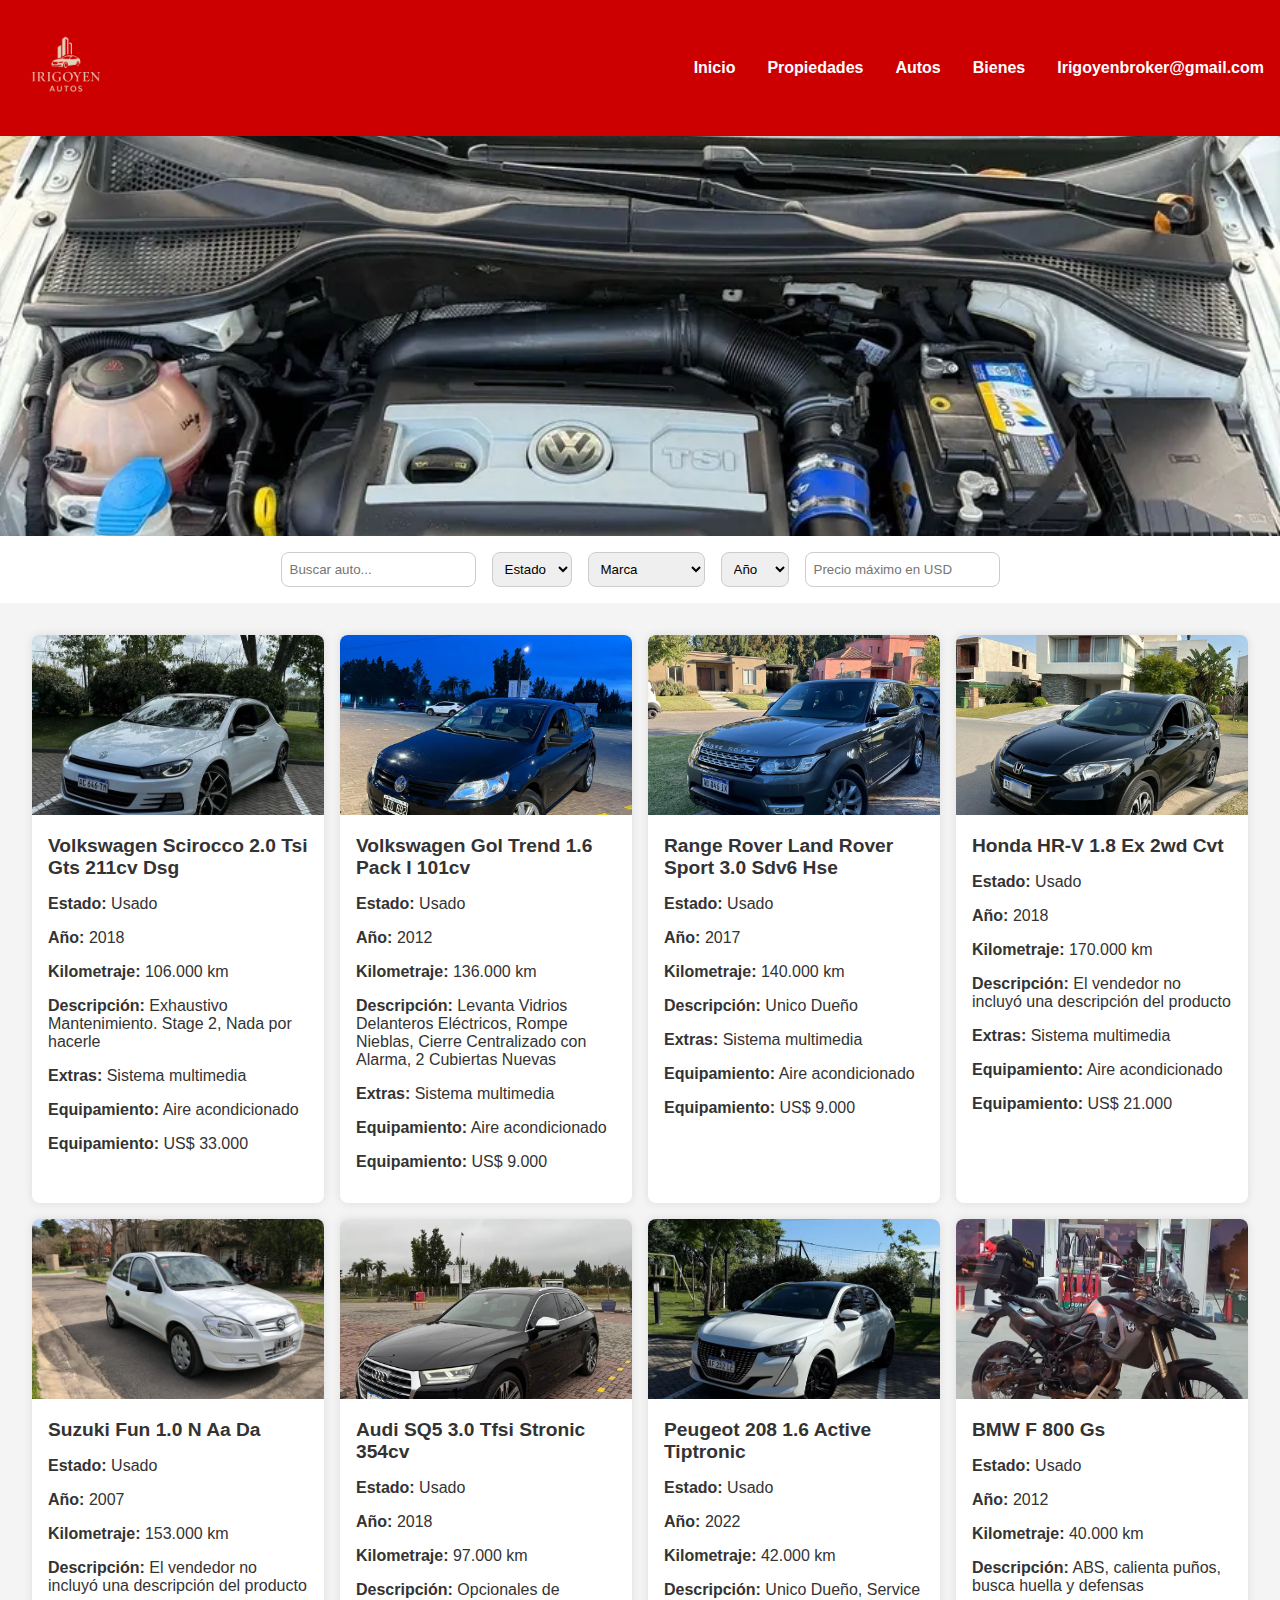
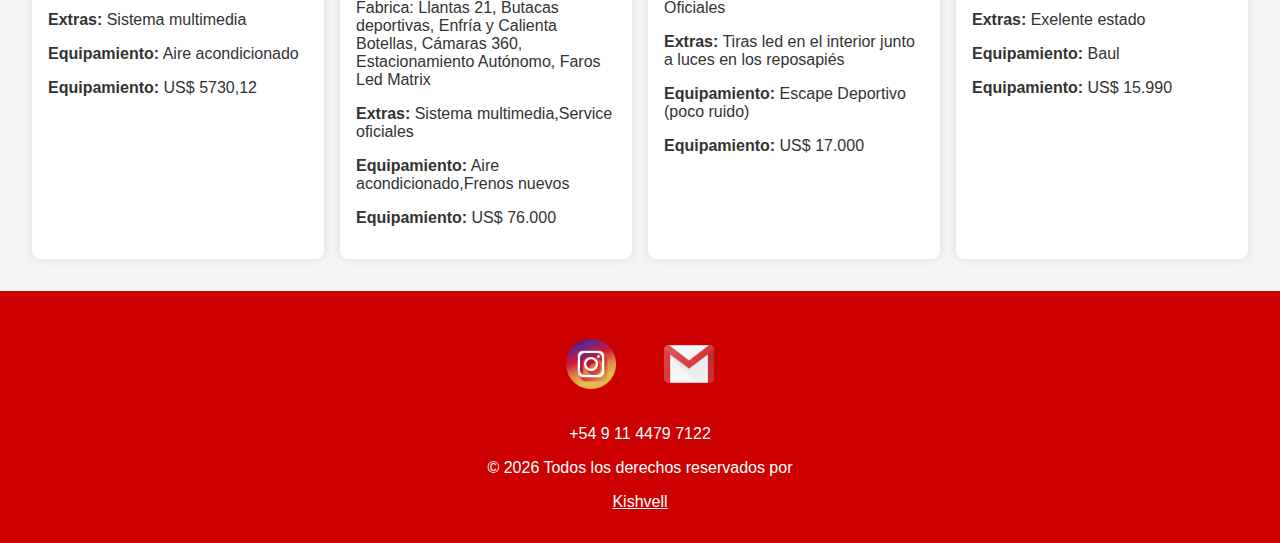
<file: Autos/Autos.html>
<!DOCTYPE html>
<html lang="es">
<head>
  <meta charset="UTF-8" />
  <meta name="viewport" content="width=device-width, initial-scale=1.0" />
  <title>Listado de Autos</title>
  <link rel="icon" type="image/png" href="./favicon/Icono-removebg-preview.png">
  <link rel="stylesheet" href="./styles/style.css" />
  <script src="./scripts/script.js" defer></script>
</head>
<body>
  <header>
    <a href="#"><img src="./img/Sin Fondo.png" alt="Logo Autos"></a>
    <nav>
      <ul>
        <li><a href="https://kishvell.github.io/Irigoyen/Inicio/index.html">Inicio</a></li>
        <li><a href="https://kishvell.github.io/Irigoyen/Propiedades/Propiedades.html">Propiedades</a></li>
        <li><a href="#">Autos</a></li>
        <li><a href="https://kishvell.github.io/Irigoyen/Bienes/Bienes.html">Bienes</a></li>
        <li><a href="#contacto">Irigoyenbroker@gmail.com</a></li>
      </ul>
    </nav>
  </header>

  <div class="hero-slider">
    <div class="slide active" style="background-image: url('./img/MotorA.webp');"></div>
    <div class="slide" style="background-image: url('./img/MotorB.webp');"></div>
    <div class="slide" style="background-image: url('./img/MotorC.webp');"></div>
  </div>

  <section class="buscador-container">
    <input type="text" id="buscador" placeholder="Buscar auto..." />
    <select id="estado">
      <option value="">Estado</option>
      <option value="nuevo">Nuevo</option>
      <option value="usado">Usado</option>
    </select>
    <select id="marca">
      <option value="">Marca</option>
      <option value="Volkswagen">Volkswagen</option>
      <option value="Range Rover">Range Rover</option>
      <option value="Honda">Honda</option>
      <option value="Suzuki">Suzuki</option>
      <option value="Audi">Audi</option>
      <option value="Peugeot">Peugeot</option>
      <option value="BMW">BMW</option>
    </select>
    <select id="año">
      <option value="">Año</option>
      <option value="2023">2023</option>
      <option value="2022">2022</option>
      <option value="2021">2021</option>
      <option value="2020">2020</option>
      <option value="2019">2019</option>
      <option value="2018">2018</option>
      <option value="2017">2017</option>
      <option value="2016">2016</option>
      <option value="2015">2015</option>
      <option value="2014">2014</option>
      <option value="2013">2013</option>
      <option value="2012">2012</option>
      <option value="2011">2011</option>
      <option value="2010">2010</option>
      <option value="2009">2009</option>
      <option value="2008">2008</option>
      <option value="2007">2007</option>
      <option value="2006">2006</option>
      <option value="2004">2004</option>
      <option value="2005">2005</option>
      <option value="2004">2004</option>
      <option value="2003">2003</option>
    </select>
    <input type="number" id="precio" placeholder="Precio máximo en USD" />
  </section>

  <main>
    <section id="autos" class="autos-container"></section>
  </main>

  <footer>
    <div class="contacto" id="contacto">
      <a href="https://www.instagram.com/auto_listing/" target="_blank" title="Instagram">
        <img src="img/INSTAGRAM.png" alt="Instagram" />
      </a>
      <a href="mailto:contacto@autos.com" title="Gmail">
        <img src="img/GMAIL.png" alt="Gmail" />
      </a>
    </div>
    <p>+54 9 11 4479 7122</p>
    <p>&copy; <span id="copyrightYear"></span> Todos los derechos reservados por</p>
    <p><a href="https://github.com/Kishvell">Kishvell</a></p>
  </footer>  
</body>
</html>
</file>
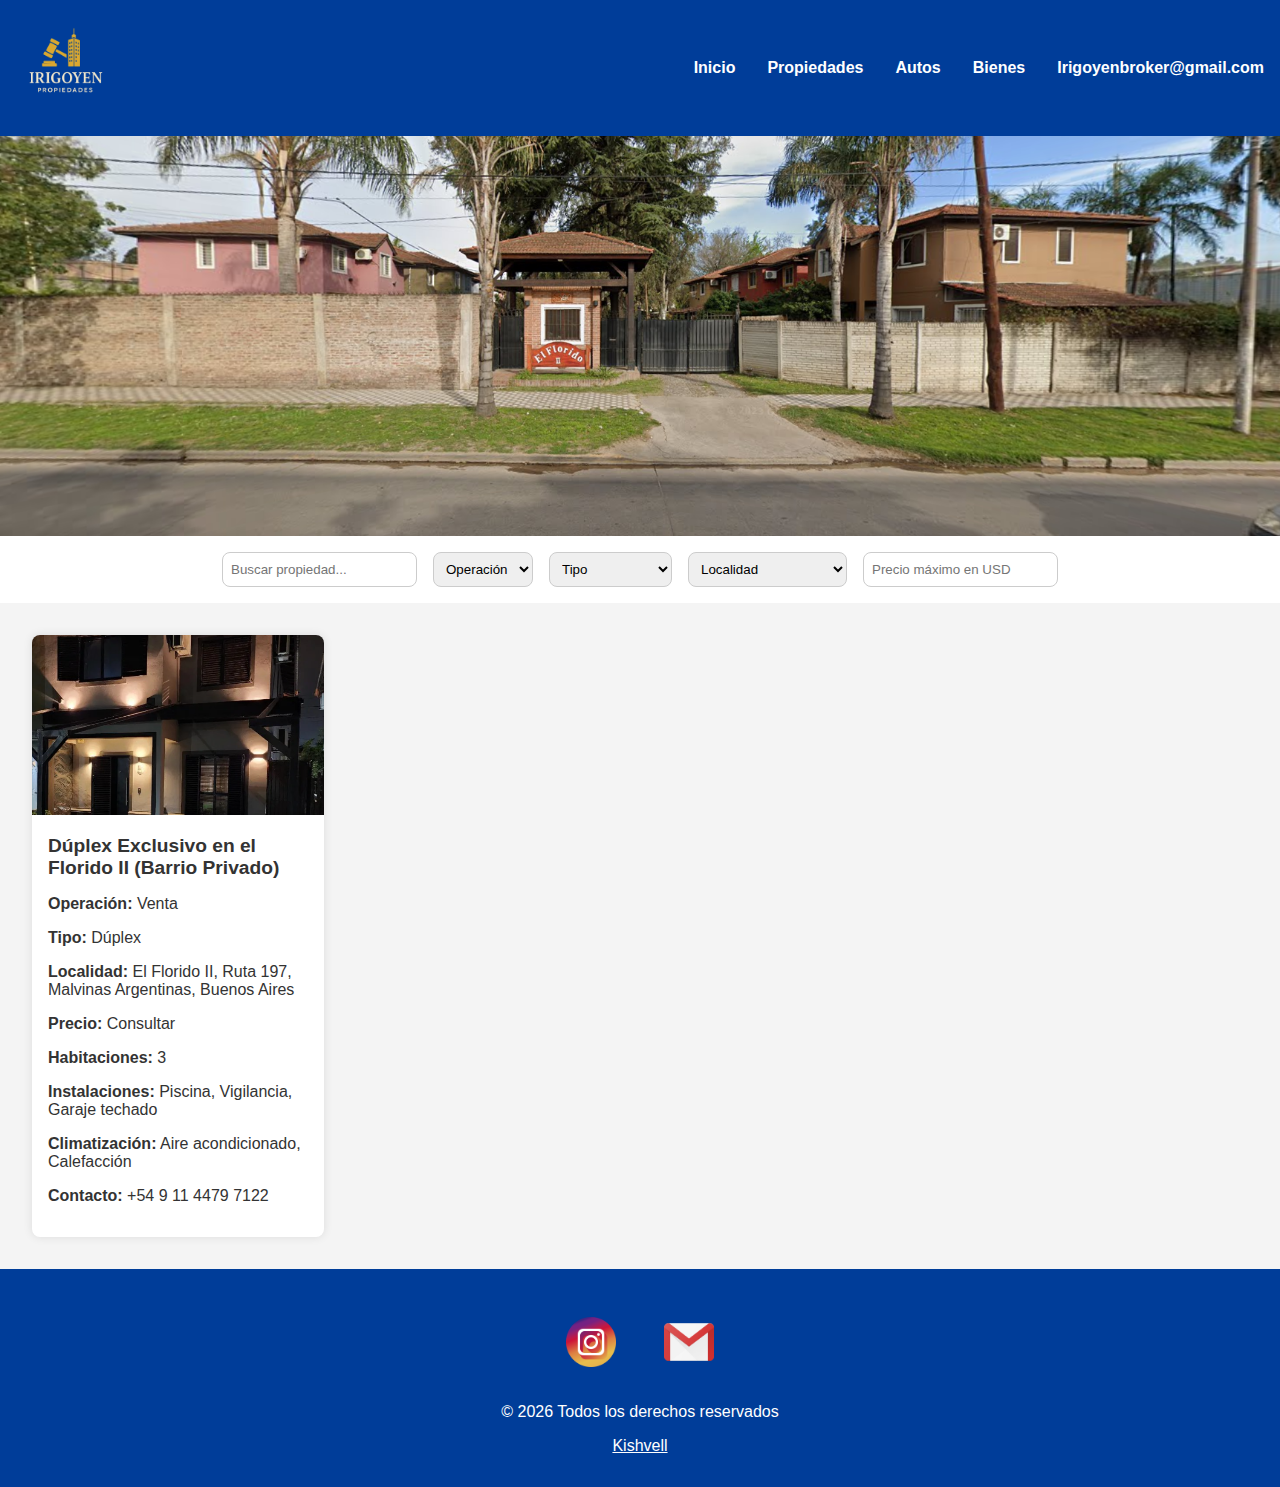
<file: Propiedades/Propiedades.html>
<!DOCTYPE html>
<html lang="es">
<head>
  <meta charset="UTF-8" />
  <meta name="viewport" content="width=device-width, initial-scale=1.0" />
  <title>Irigoyen Propiedades</title>
  <link rel="icon" type="image/png" href="./favicon/Icono Propiedades.png">
  <link rel="stylesheet" href="./styles/style.css" />
  <script src="./scripts/script.js" defer></script>
</head>
<body>
  <header>
    <a href="#"><img src="./img/Sin fondo.png" alt="Logo Irigoyen"></a>
    <nav>
      <ul>
        <li><a href="https://kishvell.github.io/Irigoyen/Inicio/index.html">Inicio</a></li>
        <li><a href="#">Propiedades</a></li>
        <li><a href="https://kishvell.github.io/Irigoyen/Autos/Autos.html">Autos</a></li>
        <li><a href="https://kishvell.github.io/Irigoyen/Bienes/Bienes.html">Bienes</a></li>
        <li><a href="#contacto">Irigoyenbroker@gmail.com</a></li>
      </ul>
    </nav>
  </header>

  <div class="hero-slider">
    <div class="slide active" style="background-image: url('./img/FloridoII.png');"></div>
    <iframe class="slide" src="https://www.google.com/maps/embed?pb=!1m18!1m12!1m3!1d1337.4474327187766!2d-58.69695313993742!3d-34.48975816950486!2m3!1f0!2f0!3f0!3m2!1i1024!2i768!4f13.1!3m3!1m2!1s0x95bca2de7ae7bc87%3A0xfc2cf46e423dad8d!2sAv.%20del%20Sesquicentenario%2060%2C%20B1613%20Los%20Polvorines%2C%20Provincia%20de%20Buenos%20Aires!5e0!3m2!1ses!2sar!4v1746810526429!5m2!1ses!2sar" width="600" height="450" style="border:0;" allowfullscreen="" loading="lazy" referrerpolicy="no-referrer-when-downgrade"></iframe>
    <div class="slide" style="background-image: url('./img/FloridoII.png');"></div>
  </div>

  <section class="buscador-container">
    <input type="text" id="buscador" placeholder="Buscar propiedad..." />
    <select id="operacion">
      <option value="">Operación</option>
      <option value="venta">Venta</option>
      <option value="alquiler">Alquiler</option>
    </select>
    <select id="tipo">
      <option value="">Tipo</option>
      <option value="departamento">Departamento</option>
      <option value="casa">Casa</option>
    </select>
    <select id="localidad">
      <option value="">Localidad</option>
      <option value="Malvinas Argentinas">Malvinas Argentinas</option>
    </select>
    <input type="number" id="precio" placeholder="Precio máximo en USD" />
  </section>

  <main>
    <section id="propiedades" class="propiedades-container"></section>
  </main>

  <footer>
    <div class="contacto" id="contacto">
      <a href="https://www.instagram.com/irigoyenbroker/" target="_blank" title="Instagram">
        <img src="img/INSTAGRAM.png" alt="Instagram" />
      </a>
      <a href="mailto:Irigoyenbroker@gmail.com" title="Gmail">
        <img src="img/GMAIL.png" alt="Gmail" />
      </a>
    </div>
    <p>&copy; <span id="copyrightYear"></span> Todos los derechos reservados</p>
    <p><a href="https://github.com/Kishvell">Kishvell</a></p>
  </footer>  
</body>
</html>
</file>
<file: Autos/styles/style.css>
body {
  margin: 0;
  font-family: 'Arial', sans-serif;
  background-color: #f4f4f4;
  color: #333;
  overflow-x: hidden;
}

/* Header */
header {
  background-color: rgb(204, 0, 0);
  color: white;
  padding: 1rem;
  display: flex;
  justify-content: space-between;
  align-items: center;
  animation: slideDown 1s ease-out;
  box-shadow: 0 4px 10px rgba(0, 0, 0, 0.1);
}
header img {
  width: 100px;
  border-radius: 100%;
  transition: transform 0.3s ease;
}
header img:hover {
  transform: scale(1.05);
}
nav ul {
  list-style: none;
  display: flex;
  gap: 2rem;
}
nav a {
  color: white;
  text-decoration: none;
  font-weight: 600;
  position: relative;
}
nav a:hover::after {
  width: 100%;
}

/* Hero slider */
.hero-slider {
  position: relative;
  height: 400px;
  overflow: hidden;
}
.slide {
  position: absolute;
  width: 100%;
  height: 100%;
  background-size: cover;
  background-position: center;
  opacity: 0;
  transition: opacity 1s ease;
}
.slide.active {
  opacity: 1;
}

/* Buscador */
.buscador-container {
  display: flex;
  flex-wrap: wrap;
  gap: 1rem;
  justify-content: center;
  padding: 1rem;
  background-color: #fff;
}
.buscador-container input,
.buscador-container select {
  padding: 0.5rem;
  border: 1px solid #ccc;
  border-radius: 8px;
}

/* Autos */
.autos-container {
  display: grid;
  grid-template-columns: repeat(auto-fill, minmax(280px, 1fr));
  gap: 1rem;
  padding: 2rem;
}
.auto-card {
  background-color: white;
  border-radius: 8px;
  box-shadow: 0 0 10px rgba(0,0,0,0.1);
  overflow: hidden;
  transition: transform 0.3s ease;
}
.auto-card:hover {
  transform: scale(1.02);
}
.auto-card img {
  width: 100%;
  height: 180px;
  object-fit: cover;
}
.auto-info {
  padding: 1rem;
}
.auto-info h2 {
  margin: 0 0 0.5rem;
  font-size: 1.2rem;
}

/* Footer */
footer {
  background-color: rgb(204, 0, 0);
  color: white;
  text-align: center;
  padding: 1rem;
}

/* Animaciones */
@keyframes bounceIn {
  0% {
    opacity: 0;
    transform: scale(0.5) translateY(50px);
  }
  60% {
    opacity: 1;
    transform: scale(1.1) translateY(-10px);
  }
  100% {
    transform: scale(1) translateY(0);
  }
}

@keyframes slideDown {
  from { transform: translateY(-100%); opacity: 0; }
  to { transform: translateY(0); opacity: 1; }
}

@keyframes fadeUp {
  from { opacity: 0; transform: translateY(30px); }
  to { opacity: 1; transform: translateY(0); }
}

@keyframes fadeIn {
  from { opacity: 0; }
  to { opacity: 1; }
}

/* Aplicando las animaciones a los elementos */
header {
  background-color: rgb(204, 0, 0);
  color: white;
  padding: 1rem;
  display: flex;
  justify-content: space-between;
  align-items: center;
  animation: slideDown 1s ease-out;
}

footer {
  background-color: rgb(204, 0, 0);
  color: white;
  text-align: center;
  padding: 1rem;
  animation: fadeIn 2s ease-in;
}

footer .contacto {
  margin-top: 1rem;
  display: flex;
  justify-content: center;
  gap: 3rem;
  padding: 1rem 0;
  animation: fadeIn 2s ease-in;
}

footer .contacto a img {
  width: 50px;
  height: 50px;
  transition: transform 0.3s ease, filter 0.3s ease;
  animation: bounceIn 1.2s ease;
}

footer .contacto a:hover img {
  transform: scale(1.15) rotate(5deg);
  filter: brightness(1.3);
}

footer p a {
    color: white;
}

.autos-container {
  display: grid;
  grid-template-columns: repeat(auto-fill, minmax(280px, 1fr));
  gap: 1rem;
  padding: 2rem;
  animation: fadeUp 1s ease forwards;
}

nav a {
  color: white;
  text-decoration: none;
  font-weight: 600;
  position: relative;
  animation: slideInLeft 1s ease-in-out;
}

nav a::after {
  content: '';
  position: absolute;
  width: 0;
  height: 2px;
  bottom: -5px;
  left: 0;
  background-color: white;
  transition: width 0.3s ease;
}

nav a:hover::after {
  width: 100%;
}

@media (max-width: 900px) {
  header {
    flex-direction: column;
    text-align: center;
  }

  header img {
    width: 80px;
    margin-bottom: 1rem;
  }

  nav ul {
    flex-direction: column;
    gap: 1rem;
    align-items: center;
    padding: 0.5rem 0;
  }

  .hero-slider {
    height: 250px;
  }

  .buscador-container {
    flex-direction: column;
    align-items: stretch;
    padding: 1rem;
  }

  .buscador-container input,
  .buscador-container select {
    width: 100%;
    max-width: 400px;
    margin: 0 auto;
  }

  .autos-container {
    padding: 1rem;
    grid-template-columns: 1fr;
  }

  .auto-card img {
    height: 150px;
  }

  footer .contacto {
    flex-direction: column;
    gap: 1rem;
  }

  footer .contacto a img {
    width: 40px;
    height: 40px;
  }
}

@media (max-width: 480px) {
  .auto-info h2 {
    font-size: 1rem;
  }

  nav ul {
    gap: 0.5rem;
  }

  .auto-card {
    margin-bottom: 1rem;
  }

  footer {
    font-size: 0.9rem;
    padding: 0.8rem;
  }
}
</file>
<file: Propiedades/styles/style.css>
body {
  margin: 0;
  font-family: 'Arial', sans-serif;
  background-color: #f4f4f4;
  color: #333;
  overflow-x: hidden;
}

/* Header */
header {
  background-color: rgb(0, 61, 153);
  color: white;
  padding: 1rem;
  display: flex;
  justify-content: space-between;
  align-items: center;
  animation: slideDown 1s ease-out;
  box-shadow: 0 4px 10px rgba(0, 0, 0, 0.1);
}
header img {
  width: 100px;
  border-radius: 100%;
  transition: transform 0.3s ease;
}
header img:hover {
  transform: scale(1.05);
}
nav ul {
  list-style: none;
  display: flex;
  gap: 2rem;
}
nav a {
  color: white;
  text-decoration: none;
  font-weight: 600;
  position: relative;
}
nav a::after {
  content: '';
  position: absolute;
  width: 0;
  height: 2px;
  bottom: -5px;
  left: 0;
  background-color: white;
  transition: width 0.3s ease;
}
nav a:hover::after {
  width: 100%;
}

/* Hero slider */
.hero-slider {
  position: relative;
  height: 400px;
  overflow: hidden;
}
.slide {
  position: absolute;
  width: 100%;
  height: 100%;
  background-size: cover;
  background-position: center;
  opacity: 0;
  transition: opacity 1s ease;
}
.slide.active {
  opacity: 1;
}

/* Buscador */
.buscador-container {
  display: flex;
  flex-wrap: wrap;
  gap: 1rem;
  justify-content: center;
  padding: 1rem;
  background-color: #fff;
  animation: fadeIn 1s ease-in;
}
.buscador-container input,
.buscador-container select {
  padding: 0.5rem;
  border: 1px solid #ccc;
  border-radius: 8px;
  transition: all 0.3s ease;
}
.buscador-container input:focus,
.buscador-container select:focus {
  border-color: rgb(0, 61, 153);
  box-shadow: 0 0 5px rgba(0, 61, 153, 0.5);
}

/* Propiedades */
.propiedades-container {
  display: grid;
  grid-template-columns: repeat(auto-fill, minmax(280px, 1fr));
  gap: 1rem;
  padding: 2rem;
  animation: fadeUp 1s ease forwards;
}
.propiedad-card {
  background-color: white;
  border-radius: 8px;
  box-shadow: 0 0 10px rgba(0,0,0,0.1);
  overflow: hidden;
  transition: transform 0.3s ease;
}
.propiedad-card:hover {
  transform: scale(1.02);
}
.propiedad-card img {
  width: 100%;
  height: 180px;
  object-fit: cover;
}
.propiedad-info {
  padding: 1rem;
}
.propiedad-info h2 {
  margin: 0 0 0.5rem;
  font-size: 1.2rem;
}

/* Footer */
footer {
  background-color: rgb(0, 61, 153);
  color: white;
  text-align: center;
  padding: 1rem;
  animation: fadeIn 2s ease-in;
}

/* Contacto dentro del footer */
footer .contacto {
  margin-top: 1rem;
  display: flex;
  justify-content: center;
  gap: 3rem;
  padding: 1rem 0;
  animation: fadeIn 2s ease-in;
}

footer .contacto a img {
  width: 50px;
  height: 50px;
  transition: transform 0.3s ease, filter 0.3s ease;
  animation: bounceIn 1.2s ease;
}

footer .contacto a:hover img {
  transform: scale(1.15) rotate(5deg);
  filter: brightness(1.3);
}

footer p a{
  color: white;
}

/* Animación de entrada tipo rebote */
@keyframes bounceIn {
  0% {
    opacity: 0;
    transform: scale(0.5) translateY(50px);
  }
  60% {
    opacity: 1;
    transform: scale(1.1) translateY(-10px);
  }
  100% {
    transform: scale(1) translateY(0);
  }
}

/* Animaciones */
@keyframes slideDown {
  from { transform: translateY(-100%); opacity: 0; }
  to { transform: translateY(0); opacity: 1; }
}
@keyframes fadeUp {
  from { opacity: 0; transform: translateY(30px); }
  to { opacity: 1; transform: translateY(0); }
}
@keyframes fadeIn {
  from { opacity: 0; }
  to { opacity: 1; }
}
</file>
